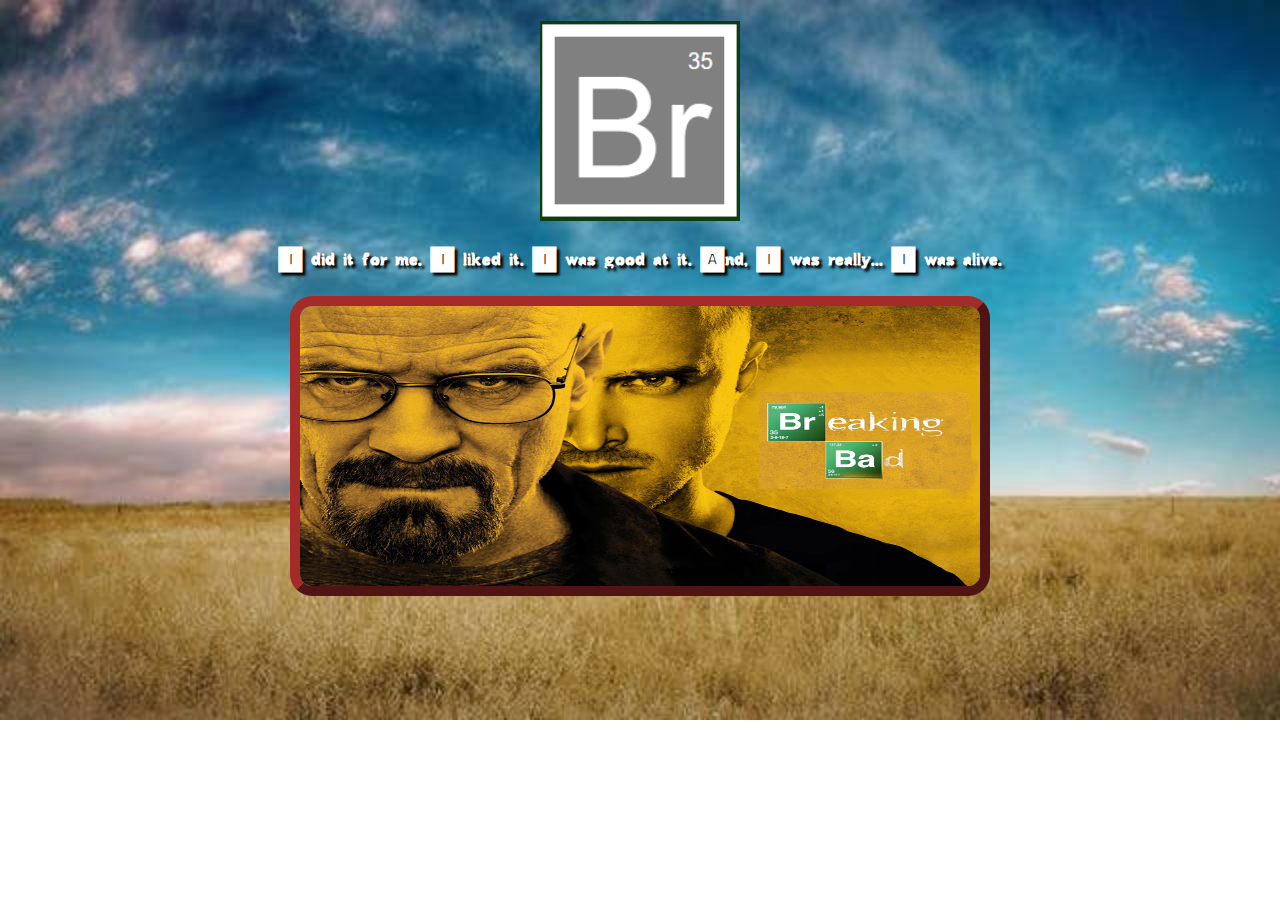
<file: index.html>
<!DOCTYPE html>

<html lang="en">
    <head>
        <meta charset="UTF-8">
        <meta name="viewport" content="width=device-width, initial-scale=1.0">
        <link rel="icon" type="image/x-icon" href="img/icon.png">
        <link rel="stylesheet" href="css/styles.css">
        <title>Breaking Bad</title>
    </head>

    <body class="index-body">
        <header class="index-header">
            <a href="intro.html" target="_blank">
                <img src="img/logo.PNG" alt="Logo Breaking Bad" id="logo">
            </a>
        </header>

        <section class="index-section">
            <h1 class="quote-h1">I did it for me. I liked it. I was good at it. And, I was really... I was alive.</h1>

            <img id="poster" src="img/poster.jpg" alt="Poster Breaking Bad" usemap="#bb-poster">

            <map name="bb-poster">
                <area shape="rect" coords="481,103,666,144" href="Formulario.html" target="_blank" alt="Breaking">
                <area shape="rect" coords="541,145,625,185" href="Tabla.html" target="_blank" alt="Bad">
            </map>
        </section>
    </body>
</html>
</file>
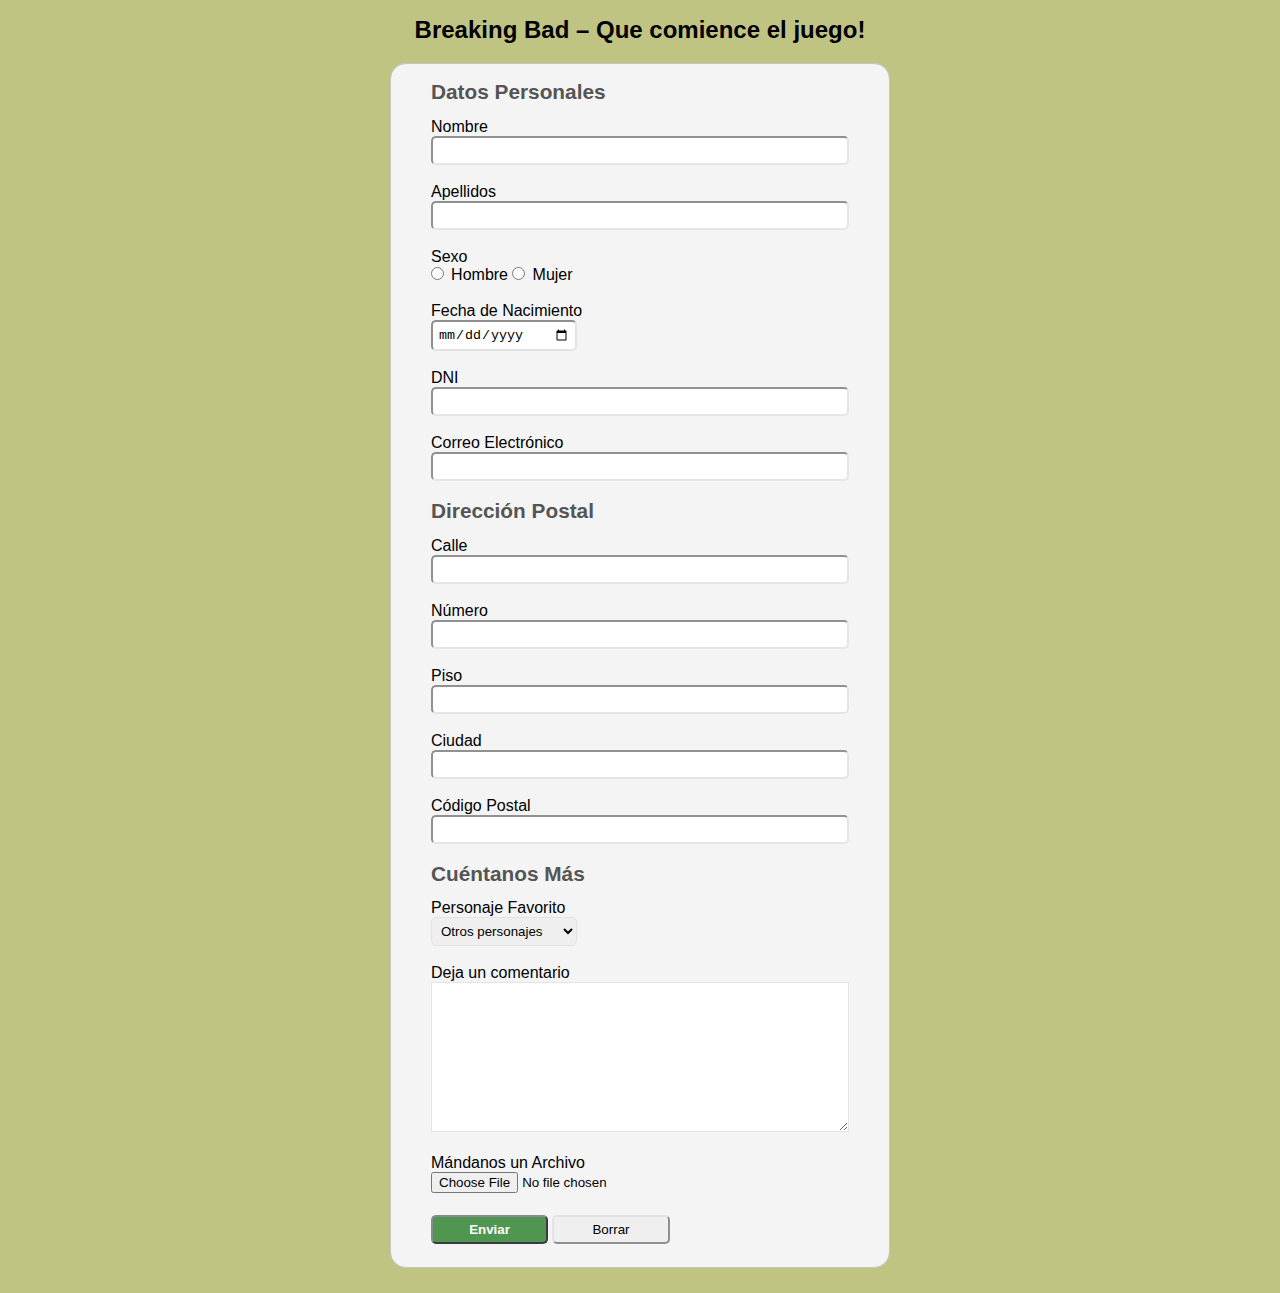
<file: Formulario.html>
<!DOCTYPE html>

<html lang="en">
    <head>
        <meta charset="UTF-8">
        <meta name="viewport" content="width=device-width, initial-scale=1.0">
        <link rel="icon" type="image/x-icon" href="img/icon2.png">
        <link rel="stylesheet" href="css/styles.css">
        <title>Formulario Breaking Bad</title>
    </head>

    <body class="form-body">
        <section class="form-section">
            <h1 class="form-h1">Breaking Bad – Que comience el juego!</h1>

            <form name="bb-form" method="post" action="mailto:raul.rodriguez@proeducaglobal.com" enctype="text/plain">
                <h2>Datos Personales</h2>

                <label for="fname">Nombre</label><br>
                <input type="text" name="fname" id="fname" required>
                <br><br>

                <label for="lname">Apellidos</label><br>
                <input type="text" name="lname" id="lname" required><br><br>

                <label>Sexo</label><br>
                <input type="radio" name="sexo" id="hombre" value="H">
                <label for="hombre">Hombre</label>
                <input type="radio" name="sexo" id="mujer" value="M">
                <label for="mujer">Mujer</label><br><br>

                <label for="bday">Fecha de Nacimiento</label><br>
                <input type="date" name="bday" id="bday"><br><br>

                <label for="dni">DNI</label><br>
                <input type="text" name="dni" id="dni" pattern="\d{8}[A-Za-z]" title="Introduce 8 dígitos y 1 letra"><br><br>

                <label for="email">Correo Electrónico</label><br>
                <input type="email" name="email" id="email" required><br><br>
                
                <h2>Dirección Postal</h2>

                <label for="calle">Calle</label><br>
                <input type="text" name="calle" id="calle"><br><br>

                <label for="num-calle">Número</label><br>
                <input type="number" name="num-calle" id="num-calle"><br><br>

                <label for="piso">Piso</label><br>
                <input type="number" name="piso" id="piso"><br><br>

                <label for="ciudad">Ciudad</label><br>
                <input type="text" name="ciudad" id="ciudad"><br><br>

                <label for="cod-post">Código Postal</label><br>
                <input type="text" name="cod-post" id="cod-post" pattern="[0-9]{5}" title="Introduce 5 dígitos"><br><br>

                <h2>Cuéntanos Más</h2>

                <label for="fav-char">Personaje Favorito</label><br>
                <select name="fav-char" id="fav-char">
                    <option value="jp">Jessie Pinkman</option>
                    <option value="ww">Walter White</option> 
                    <option value="sg">Saul Goodman</option> 
                    <option value="gf">Gustavo Fring</option> 
                    <option value="ph">Pollos Hermanos</option> 
                    <option value="otros" selected>Otros personajes</option>
                </select><br><br>

                <label for="comment">Deja un comentario</label><br>
                <textarea name="comment" id="comment"></textarea><br><br>

                <label for="att-file">Mándanos un Archivo</label><br>
                <input type="file" name="att-file" id="att-file"><br><br>

                <input type="submit" value="Enviar">
                <input type="reset" value="Borrar">
            </form>
        </section>
    </body>
</html>
</file>
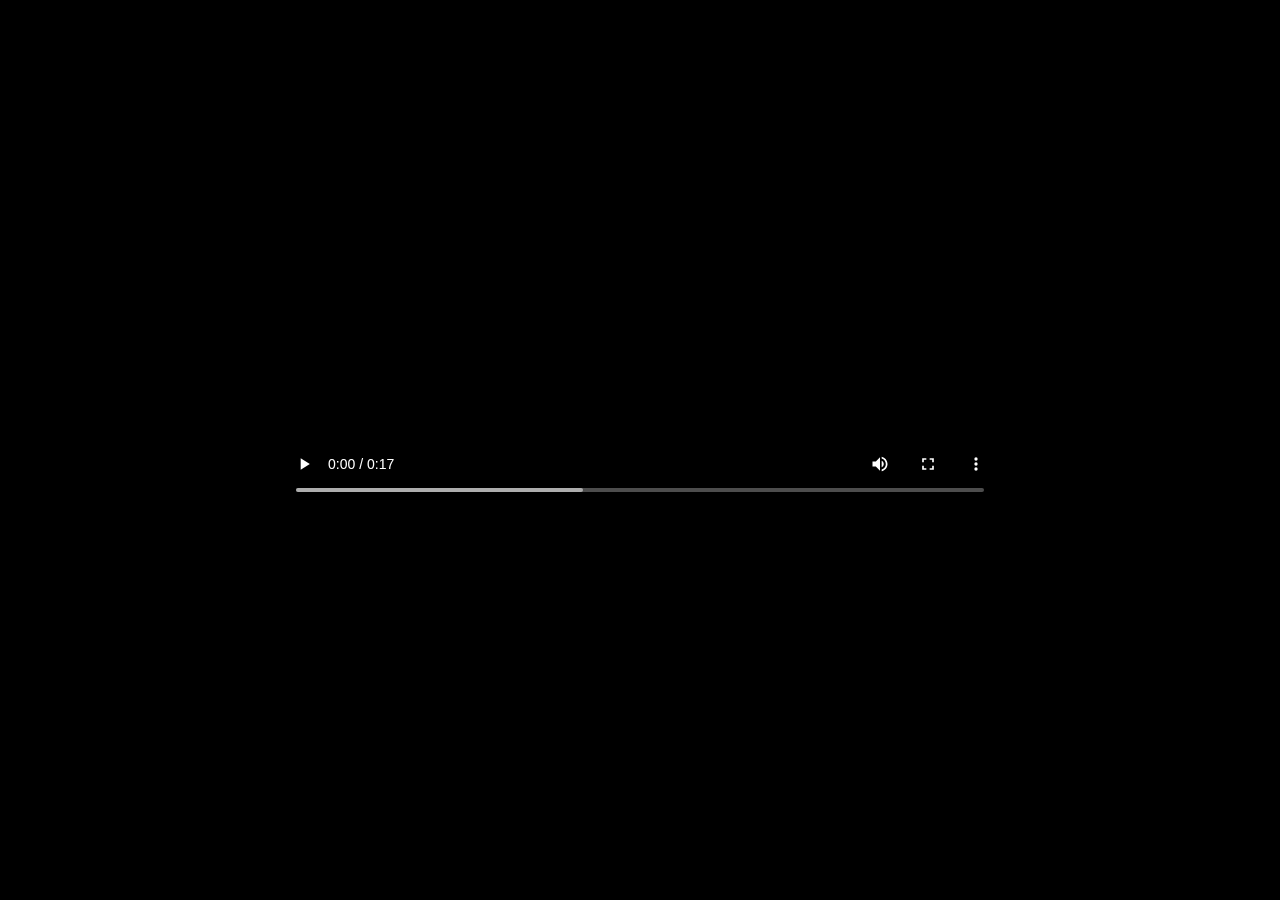
<file: intro.html>
<!DOCTYPE html>

<html lang="en">
    <head>
        <meta charset="UTF-8">
        <meta name="viewport" content="width=device-width, initial-scale=1.0">
        <link rel="icon" type="image/x-icon" href="img/icon.png">
        <link rel="stylesheet" href="css/styles.css">
        <title>Breaking Bad Intro</title>
    </head>

    <body class="intro-body">
        <section class="intro-section">
            <video controls>
                <source src="intro/Breaking Bad - Official Show Opening Intro (HD).mp4" type="video/mp4">
            </video>
        </section>
    </body>
</html>
</file>
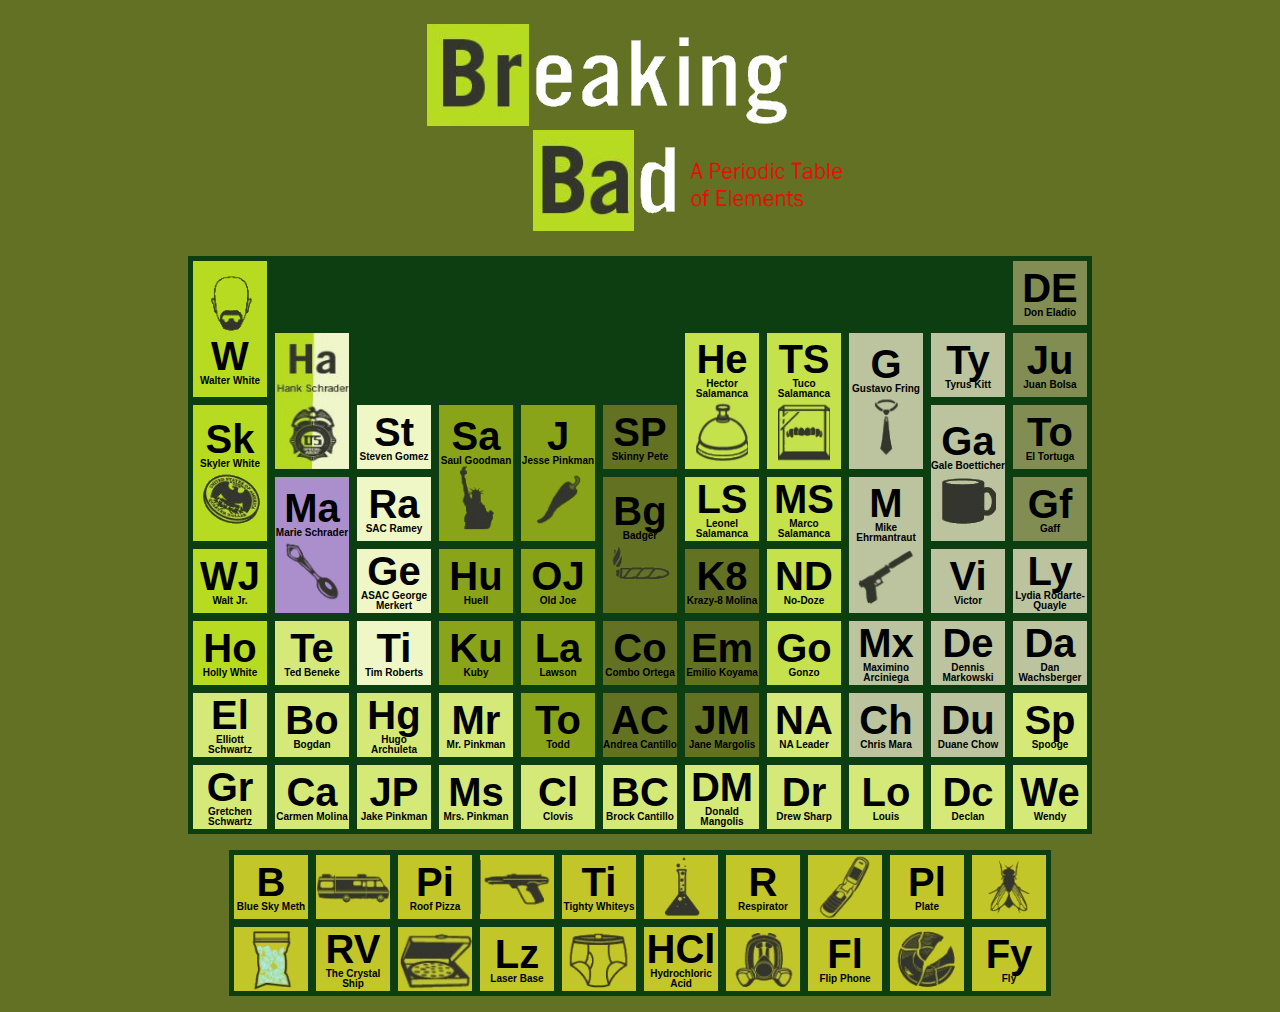
<file: Tabla.html>
<!DOCTYPE html>

<html lang="en">
    <head>
        <meta charset="UTF-8">
        <meta name="viewport" content="width=device-width, initial-scale=1.0">
        <link rel="icon" type="image/x-icon" href="img/icon3.png">
        <link rel="stylesheet" href="css/styles.css">
        <title>Tabla Breaking Bad</title>
    </head>

    <body class="t-body">
        <section>
            <img src="img/cabecera.png" alt="Tabla Periódica Breaking Bad">
        </section>

        <section>
            <table>
                <tr>
                    <td rowspan="2" class="table1-color8">
                        <img src="img/tabla/walterwhite.png" alt="Walter White">
                        <span class="element">W</span> 
                        <span class="element-name">Walter White</span>
                    </td>
                    <td colspan="9"></td>
                    <td class="table1-color6">
                        <span class="element">DE</span>
                        <span class="element-name">Don Eladio</span>
                    </td>
                </tr>

                <tr>
                    <td rowspan="2" id="hs-cell"></td>
                    <td colspan="4"></td>
                    <td rowspan="2" class="table1-color5">
                        <span class="element">He</span> 
                        <span class="element-name">Hector Salamanca</span>
                        <img src="img/tabla/hectorsalamanca.png" alt="Hector Salamanca">
                    </td>
                    <td rowspan="2" class="table1-color5">
                        <span class="element">TS</span>
                        <span class="element-name">Tuco Salamanca</span>
                        <img src="img/tabla/tucosalamanca.png" alt="Tuco Salamanca">
                    </td>
                    <td rowspan="2" class="table1-color4">
                        <span class="element">G</span>
                        <span class="element-name">Gustavo Fring</span>
                        <img src="img/tabla/gustavofrink.png" alt="Gustavo Fring">
                    </td>
                    <td class="table1-color4">
                        <span class="element">Ty</span>
                        <span class="element-name">Tyrus Kitt</span>
                    </td>
                    <td class="table1-color6">
                        <span class="element">Ju</span>
                        <span class="element-name">Juan Bolsa</span>
                    </td>
                </tr>

                <tr>
                    <td rowspan="2" class="table1-color8">
                        <span class="element">Sk</span>
                        <span class="element-name">Skyler White</span>
                        <img src="img/tabla/skylerwhite.png" alt="Skyler White">
                    </td>
                    <td class="table1-color7">
                        <span class="element">St</span>
                        <span class="element-name">Steven Gomez</span>
                    </td>
                    <td rowspan="2" class="table1-color2">
                        <span class="element">Sa</span>
                        <span class="element-name">Saul Goodman</span>
                        <img src="img/tabla/saulgoodman.png" alt="Saul Goodman">
                    </td>
                    <td rowspan="2" class="table1-color2">
                        <span class="element">J</span>
                        <span class="element-name">Jesse Pinkman</span>
                        <img src="img/tabla/jessiepinkman.png" alt="Jesse Pinkman">
                    </td>
                    <td class="table1-color3">
                        <span class="element">SP</span>
                        <span class="element-name">Skinny Pete</span>
                    </td>
                    <td rowspan="2" class="table1-color4">
                        <span class="element">Ga</span>
                        <span class="element-name">Gale Boetticher</span>
                        <img src="img/tabla/gale.png" alt="Gale">
                    </td>
                    <td class="table1-color6">
                        <span class="element">To</span>
                        <span class="element-name">El Tortuga</span>
                    </td>
                </tr>

                <tr>
                    <td rowspan="2" class="table1-color9">
                        <span class="element">Ma</span>
                        <span class="element-name">Marie Schrader</span>
                        <img src="img/tabla/marieschrader.png" alt="Marie Schrader">
                    </td>
                    <td class="table1-color7">
                        <span class="element">Ra</span>
                        <span class="element-name">SAC Ramey</span>
                    </td>
                    <td rowspan="2" class="table1-color3">
                        <span class="element">Bg</span>
                        <span class="element-name">Badger</span>
                        <img src="img/tabla/badger.png" alt="Badger">
                    </td>
                    <td class="table1-color5">
                        <span class="element">LS</span>
                        <span class="element-name">Leonel Salamanca</span>
                    </td>
                    <td class="table1-color5">
                        <span class="element">MS</span>
                        <span class="element-name">Marco Salamanca</span>
                    </td>
                    <td rowspan="2" class="table1-color4">
                        <span class="element">M</span>
                        <span class="element-name">Mike Ehrmantraut</span>
                        <img src="img/tabla/mike.png" alt="Mike">
                    </td>
                    <td class="table1-color6">
                        <span class="element">Gf</span>
                        <span class="element-name">Gaff</span>
                    </td>
                </tr>

                <tr>
                    <td class="table1-color8">
                        <span class="element">WJ</span>
                        <span class="element-name">Walt Jr.</span>
                    </td>
                    <td class="table1-color7">
                        <span class="element">Ge</span>
                        <span class="element-name">ASAC George Merkert</span>
                    </td>
                    <td class="table1-color2">
                        <span class="element">Hu</span>
                        <span class="element-name">Huell</span>
                    </td>
                    <td class="table1-color2">
                        <span class="element">OJ</span>
                        <span class="element-name">Old Joe</span>
                    </td>
                    <td class="table1-color3">
                        <span class="element">K8</span>
                        <span class="element-name">Krazy-8 Molina</span>
                    </td>
                    <td class="table1-color5">
                        <span class="element">ND</span>
                        <span class="element-name">No-Doze</span>
                    </td>
                    <td class="table1-color4">
                        <span class="element">Vi</span>
                        <span class="element-name">Victor</span>
                    </td>
                    <td class="table1-color4">
                        <span class="element">Ly</span>
                        <span class="element-name">Lydia Rodarte-Quayle</span>
                    </td>
                </tr>
                
                <tr>
                    <td class="table1-color8">
                        <span class="element">Ho</span>
                        <span class="element-name">Holly White</span>
                    </td>
                    <td class="table1-color1">
                        <span class="element">Te</span>
                        <span class="element-name">Ted Beneke</span>
                    </td>
                    <td class="table1-color7">
                        <span class="element">Ti</span>
                        <span class="element-name">Tim Roberts</span>
                    </td>
                    <td class="table1-color2">
                        <span class="element">Ku</span>
                        <span class="element-name">Kuby</span>
                    </td>
                    <td class="table1-color2">
                        <span class="element">La</span>
                        <span class="element-name">Lawson</span>
                    </td>
                    <td class="table1-color3">
                        <span class="element">Co</span>
                        <span class="element-name">Combo Ortega</span>
                    </td>
                    <td class="table1-color3">
                        <span class="element">Em</span>
                        <span class="element-name">Emilio Koyama</span>
                    </td>
                    <td class="table1-color5">
                        <span class="element">Go</span>
                        <span class="element-name">Gonzo</span>
                    </td>
                    <td class="table1-color4">
                        <span class="element">Mx</span>
                        <span class="element-name">Maximino Arciniega</span>
                    </td>
                    <td class="table1-color4">
                        <span class="element">De</span>
                        <span class="element-name">Dennis Markowski</span>
                    </td>
                    <td class="table1-color4">
                        <span class="element">Da</span>
                        <span class="element-name">Dan Wachsberger</span>
                    </td>
                </tr>
                
                <tr>
                    <td class="table1-color1">
                        <span class="element">El</span>
                        <span class="element-name">Elliott Schwartz</span>
                    </td>
                    <td class="table1-color1">
                        <span class="element">Bo</span>
                        <span class="element-name">Bogdan</span>
                    </td>
                    <td class="table1-color1">
                        <span class="element">Hg</span>
                        <span class="element-name">Hugo Archuleta</span>
                    </td>
                    <td class="table1-color1">
                        <span class="element">Mr</span>
                        <span class="element-name">Mr. Pinkman</span>
                    </td>
                    <td class="table1-color2">
                        <span class="element">To</span>
                        <span class="element-name">Todd</span>
                    </td>
                    <td class="table1-color3">
                        <span class="element">AC</span>
                        <span class="element-name">Andrea Cantillo</span>
                    </td>
                    <td class="table1-color3">
                        <span class="element">JM</span>
                        <span class="element-name">Jane Margolis</span>
                    </td>
                    <td class="table1-color1">
                        <span class="element">NA</span>
                        <span class="element-name">NA Leader</span>
                    </td>
                    <td class="table1-color4">
                        <span class="element">Ch</span>
                        <span class="element-name">Chris Mara</span>
                    </td>
                    <td class="table1-color4">
                        <span class="element">Du</span>
                        <span class="element-name">Duane Chow</span>
                    </td>
                    <td class="table1-color1">
                        <span class="element">Sp</span>
                        <span class="element-name">Spooge</span>
                    </td>
                </tr>
                
                <tr class="table1-color1">
                    <td>
                        <span class="element">Gr</span>
                        <span class="element-name">Gretchen Schwartz</span>
                    </td>
                    <td>
                        <span class="element">Ca</span>
                        <span class="element-name">Carmen Molina</span>
                    </td>
                    <td>
                        <span class="element">JP</span>
                        <span class="element-name">Jake Pinkman</span>
                    </td>
                    <td>
                        <span class="element">Ms</span>
                        <span class="element-name">Mrs. Pinkman</span>
                    </td>
                    <td>
                        <span class="element">Cl</span>
                        <span class="element-name">Clovis</span>
                    </td>
                    <td>
                        <span class="element">BC</span>
                        <span class="element-name">Brock Cantillo</span>
                    </td>
                    <td>
                        <span class="element">DM</span>
                        <span class="element-name">Donald Mangolis</span>
                    </td>
                    <td>
                        <span class="element">Dr</span>
                        <span class="element-name">Drew Sharp</span>
                    </td>
                    <td>
                        <span class="element">Lo</span>
                        <span class="element-name">Louis</span>
                    </td>
                    <td>
                        <span class="element">Dc</span>
                        <span class="element-name">Declan</span>
                    </td>
                    <td>
                        <span class="element">We</span>
                        <span class="element-name">Wendy</span>
                    </td>
                </tr>
            </table>
        </section>

        <section>
            <table>
                <tr class="table2-color">
                    <td>
                        <span class="element">B</span>
                        <span class="element-name">Blue Sky Meth</span>
                    </td>
                    <td>
                        <img src="img/tabla/bus.png" alt="Bus">
                    </td>
                    <td>
                        <span class="element">Pi</span>
                        <span class="element-name">Roof Pizza</span>
                    </td>
                    <td>
                        <img src="img/tabla/pistola.png" alt="Pistola">
                    </td>
                    <td>
                        <span class="element">Ti</span>
                        <span class="element-name">Tighty Whiteys</span>
                    </td>
                    <td>
                        <img src="img/tabla/pocima.png" alt="Pocima">
                    </td>
                    <td>
                        <span class="element">R</span>
                        <span class="element-name">Respirator</span>
                    </td>
                    <td>
                        <img src="img/tabla/movil.png" alt="Móvil">
                    </td>
                    <td>
                        <span class="element">Pl</span>
                        <span class="element-name">Plate</span>
                    </td>
                    <td>
                        <img src="img/tabla/mosca.png" alt="Mosca">
                    </td>
                </tr>

                <tr class="table2-color">
                    <td>
                        <img src="img/tabla/cristal.png" alt="Cristal">
                    </td>
                    <td>
                        <span class="element">RV</span>
                        <span class="element-name">The Crystal Ship</span>
                    </td>
                    <td>
                        <img src="img/tabla/pizza.png" alt="Pizza">
                    </td>
                    <td>
                        <span class="element">Lz</span>
                        <span class="element-name">Laser Base</span>
                    </td>
                    <td>
                        <img src="img/tabla/calzoncillos.png" alt="Calzoncillos">
                    </td>
                    <td>
                        <span class="element">HCl</span>
                        <span class="element-name">Hydrochloric Acid</span>
                    </td>
                    <td>
                        <img src="img/tabla/mascara.png" alt="Máscara">
                    </td>
                    <td>
                        <span class="element">Fl</span>
                        <span class="element-name">Flip Phone</span>
                    </td>
                    <td>
                        <img src="img/tabla/plato.png" alt="Plato">
                    </td>
                    <td>
                        <span class="element">Fy</span>
                        <span class="element-name">Fly</span>
                    </td>
                </tr>
            </table>
        </section>
    </body>
</html>
</file>
<file: css/styles.css>
/* Soft reset */
* {
    box-sizing: border-box;
    margin: 0;
}


/* Global */
@font-face {
    font-family: "Breaking B";
    src: url("fonts/Breaking\ Bad.ttf");
}


/* index.html */
#logo {
    display: block;
    margin: 0 auto;
    width: 200px;
    height: 200px;
}

#poster {
    width: 700px;
    height: 300px;
    border: 10px outset brown;
    border-radius: 22px;
}

.index-body {
    background-image: url("../img/fondo.jpg");
    background-repeat: no-repeat;
    background-size: cover;
    text-align: center;
}

.index-header {
    margin: 1.3em auto 0.5em;
}

.index-header a {
    display: inline-block;
}

.index-section {
    margin: 0.5em auto 1.2em;
}

.quote-h1 {
    margin: 0.3em auto 0.65em;
    color: white;
    font-size: 2.1em;
    font-family: "Breaking B";
    text-shadow: 2.5px 2.5px 2.5px black;
}


/* Formulario.html */
.form-body {
    background-color: #a4aa4cb1;
    font-family: Helvetica, sans-serif;
}

.form-section {
    margin: 1em auto 1.6em;
}

.form-h1 {
    margin: 0 auto 0.8em;
    text-align: center;
    font-size: 1.5em;
} 

.form-section form {
    margin: 0 auto;
    width: 500px;
    padding: 1em 2.5em;
    border: 1px solid #c9c4c4;
    border-radius: 1em;
    background-color: #f4f4f4;
}

.form-section form h2 {
    margin: 0 auto 0.65em;
    font-size: 1.3em;
    color: rgb(85, 85, 85);
}

textarea {
    width: 100%;
    height: 150px;
    resize: vertical;
    border-color: #e5e5e5;
}

input[type="radio"] {
    width: 13px;
    height: 13px;
    margin-right: 0.2em;
}

select, input[type="date"] {
    padding: 5px;
    width: 35%;
    border-radius: 5px;
    border-color: #e3e3e3;
}

input[type="text"], input[type="email"], input[type="number"] {
    padding: 5px;
    width: 100%;
    border-radius: 5px;
    border-color: #e5e5e5;
}

input[type="submit"] {
    width: 28%;
    margin-top: 0.3em;
    margin-bottom: 0.5em;
    padding: 5px;
    color: white;
    font-weight: bold;
    background-color: rgb(80, 150, 80);
    border-radius: 5px;
    border-color: #858b93;
}

input[type="reset"] {
    width: 28%;
    margin-top: 0.3em;
    margin-bottom: 0.5em;
    padding: 5px;
    border-radius: 5px;
    border-color: #e3e3e3;
}


/* Tabla.html */
#hs-cell {
    background: url("../img/tabla/hankschrader.png");
    background-repeat: no-repeat;
    background-size: 100% 100%;
    background-position: center;
    empty-cells: show;
}

.t-body {
    background-color: #637124;
    text-align: center;
}

.t-body section {
    margin: 1em auto;
}

.t-body section table {
    margin: 0 auto;
    background-color: #0c3e11;
    empty-cells: hide;
}

.t-body td {
    width: 80px;
    height: 70px;
    padding: 0;
    border: 3px solid #0c3e11;
}

.t-body td img {
    max-width: 100%;
    max-height: 100%;
    object-fit: contain;
    display: block;
    margin: 0 auto;
}

.t-body span {
    font-family: Helvetica, sans-serif;
    display: block;
    line-height: 1;
}

.element {
    font-size: 40px;
    font-weight: bold;
}

.element-name {
    font-size: 10px;
    font-weight: 600;
}

.table1-color1 {
    background-color: #d5e979;
}

.table1-color2 {
    background-color: #89a419;
}

.table1-color3 {
    background-color: #637123;
}

.table1-color4 {
    background-color: #bcc49f;
}

.table1-color5 {
    background-color: #c5e24c;
}

.table1-color6 {
    background-color: #828d54;
}

.table1-color7 {
    background-color: #eff7c6;
}

.table1-color8 {
    background-color: #b7db21;
}

.table1-color9 {
    background-color: #ab8fcc;
}

.table2-color {
    background-color: #c2c629;
}


/* intro.html */
.intro-body {
    background-color: black;
}

.intro-section {
    margin: 2em auto;
    text-align: center;
}

.intro-section video {
    display: block;
    margin: 0 auto;
    width: 720px;
    height: 480px;
}
</file>
